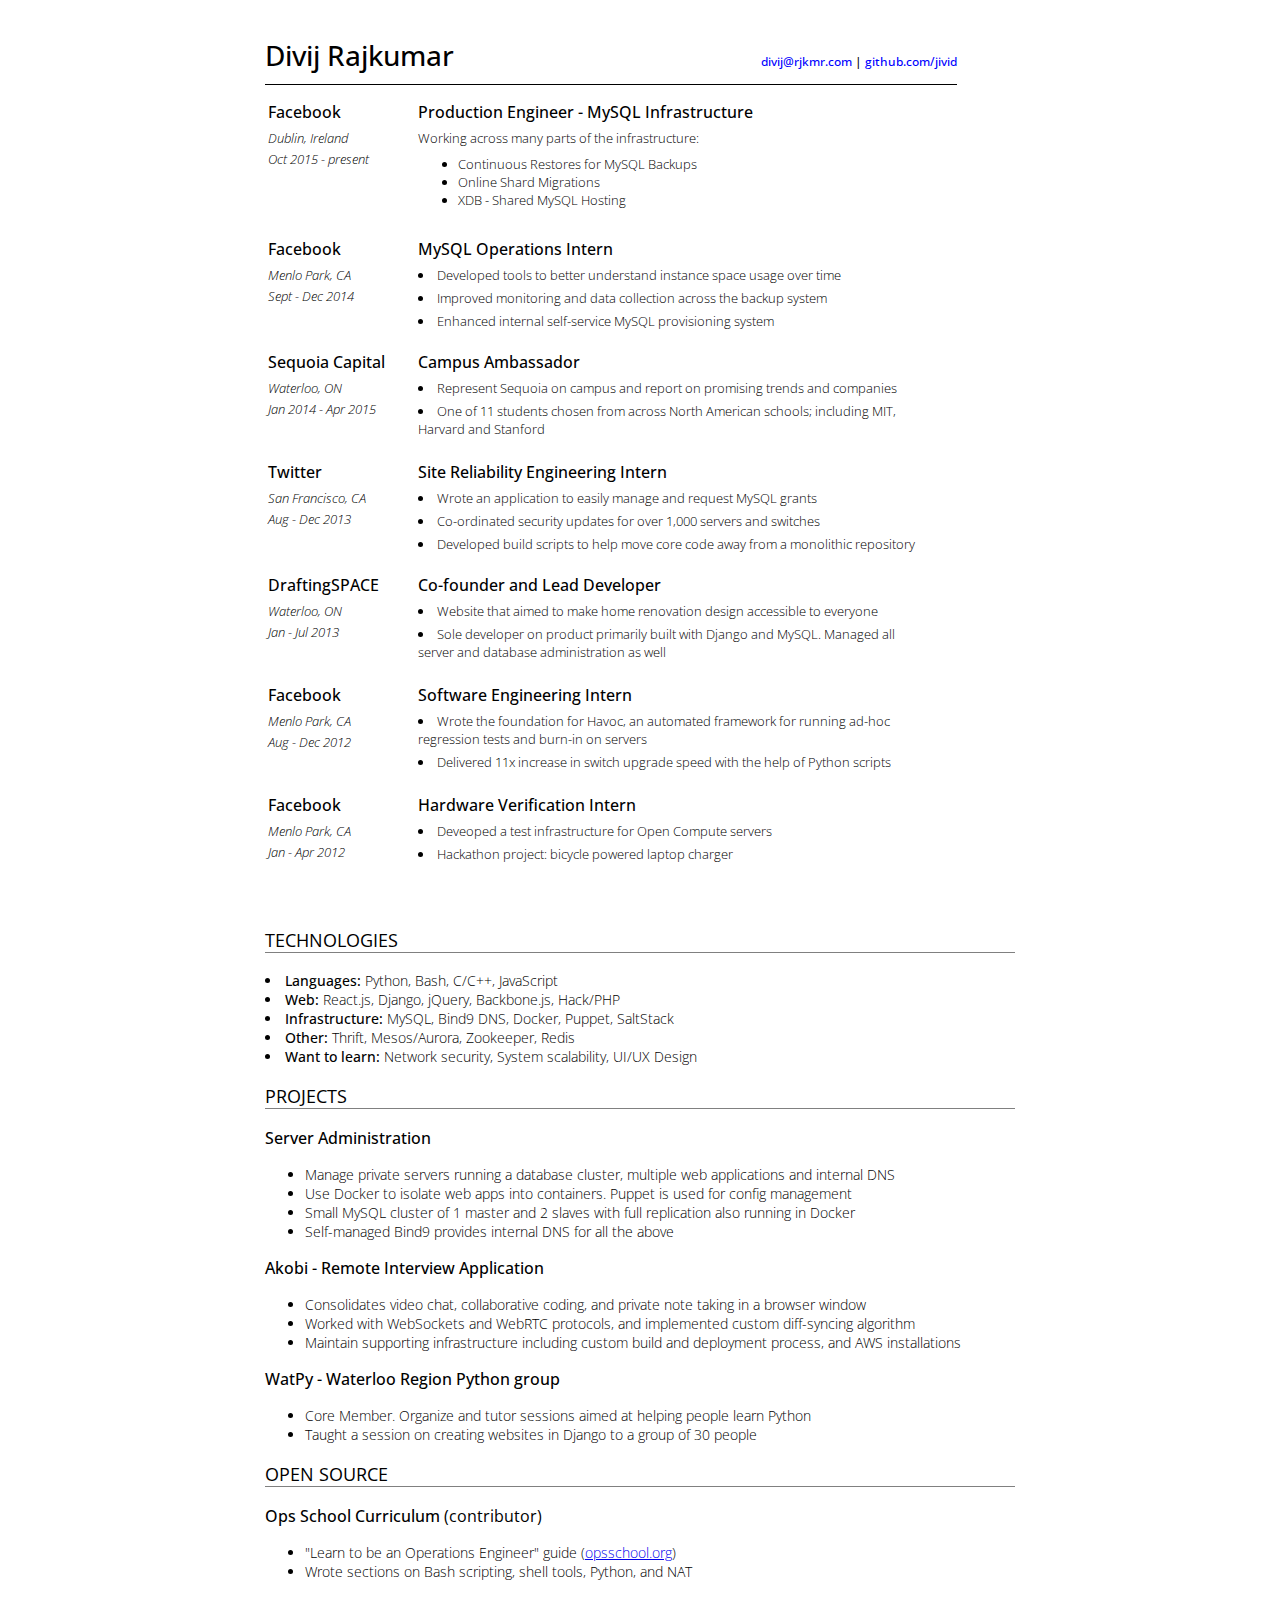
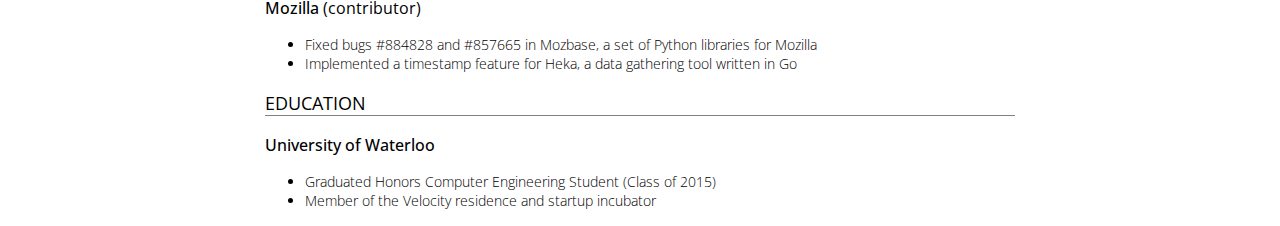
<file: index.html>
<html>

<head>
  <link rel="stylesheet" href="revamped.css">
  <meta name="description" content="Divij Rajkumar is a Production Engineer at Facebook working on the MySQL Infrastructure team">
  <meta name="description" content="Divij Rajkumar is an ex-Twitter and Facebook Intern. He is currently a Computer Engineering student at the University of Waterloo and can be contacted at divij@rjkmr.com">
  <script>
    (function(i,s,o,g,r,a,m){i['GoogleAnalyticsObject']=r;i[r]=i[r]||function(){
    (i[r].q=i[r].q||[]).push(arguments)},i[r].l=1*new Date();a=s.createElement(o),
    m=s.getElementsByTagName(o)[0];a.async=1;a.src=g;m.parentNode.insertBefore(a,m)
    })(window,document,'script','//www.google-analytics.com/analytics.js','ga');

    ga('create', 'UA-30285361-1', 'divijrajkumar.com');
    ga('send', 'pageview');
  </script>

  <link href='http://fonts.googleapis.com/css?family=Open+Sans:400,300,300italic,700,700italic' rel='stylesheet' type='text/css'>
  <title>Divij Rajkumar - Resume</title>
</head>

<body>
  <div>
    <p class="title-name">
      Divij Rajkumar
      <span style="font-size:12px; margin-left:300px;">
        <a class="title-link" href="mailto:divij@rjkmr.com">divij@rjkmr.com</a>
        <a class="title-link" href="https://github.com/jivid">github.com/jivid</a>
      </span>
    </p>
  </div>
  <div class="resume-work">

    <div class="resume-entry">
      <div class="metadata">
        <p><strong>Facebook</strong></p>
        <p class="job-metadata">Dublin, Ireland</p>
        <p class="job-metadata">Oct 2015 - present</p>
      </div>

      <div class="content">
        <p class="title">
          <strong>Production Engineer - MySQL Infrastructure</strong>
        </p>
        <div class="highlights">
          <p>Working across many parts of the infrastructure:</p>
          <li style="list-style-type:none;margin-top:-5px">
          <ul>
            <li>Continuous Restores for MySQL Backups</li>
            <li>Online Shard Migrations</li>
            <li>XDB - Shared MySQL Hosting</li>
          </ul>
        </div>
      </div>
    </div>

    <div class="resume-entry">
      <div class="metadata">
        <p><strong>Facebook</strong></p>
        <p class="job-metadata">Menlo Park, CA</p>
        <p class="job-metadata">Sept - Dec 2014</p>
      </div>

      <div class="content">
        <p class="title">
          <strong>MySQL Operations Intern</strong>
        </p>
        <div class="highlights">
          <li>Developed tools to better understand instance space usage over time</li>
          <li>Improved monitoring and data collection across the backup system</li>
          <li>Enhanced internal self-service MySQL provisioning system</li>
        </div>
      </div>
    </div>

    <div class="resume-entry">
      <div class="metadata">
        <p><strong>Sequoia Capital</strong></p>
        <p class="job-metadata">Waterloo, ON</p>
        <p class="job-metadata">Jan 2014 - Apr 2015</p>
      </div>

      <div class="content">
        <p class="title">
          <strong>Campus Ambassador</strong>
        </p>
        <div class="highlights">
          <li>Represent Sequoia on campus and report on promising trends and companies</li>
          <li>One of 11 students chosen from across North American schools; including MIT, Harvard and Stanford</li>
        </div>
      </div>
    </div>

    <div class="resume-entry">
      <div class="metadata">
        <p><strong>Twitter</strong></p>
        <p class="job-metadata">San Francisco, CA</p>
        <p class="job-metadata">Aug - Dec 2013</p>
      </div>

      <div class="content">
        <p class="title">
          <strong>Site Reliability Engineering Intern</strong>
        </p>
        <div class="highlights">
          <li>Wrote an application to easily manage and request MySQL grants</li>
          <li>Co-ordinated security updates for over 1,000 servers and switches</li>
          <li>Developed build scripts to help move core code away from a monolithic repository</li>
        </div>
      </div>
    </div>

    <div class="resume-entry">
      <div class="metadata">
        <p><strong>DraftingSPACE</strong></p>
        <p class="job-metadata">Waterloo, ON</p>
        <p class="job-metadata">Jan - Jul 2013</p>
      </div>

      <div class="content">
        <p class="title">
          <strong>Co-founder and Lead Developer</strong>
        </p>
        <div class="highlights">
          <li>Website that aimed to make home renovation design accessible to everyone</li>
          <li>Sole developer on product primarily built with Django and MySQL. Managed all server and database administration as well</li>
        </div>
      </div>
    </div>

    <div class="resume-entry">
      <div class="metadata">
        <p><strong>Facebook</strong></p>
        <p class="job-metadata">Menlo Park, CA</p>
        <p class="job-metadata">Aug - Dec 2012</p>
      </div>

      <div class="content">
        <p class="title">
          <strong>Software Engineering Intern</strong>
        </p>
        <div class="highlights">
          <li>Wrote the foundation for Havoc, an automated framework for running ad-hoc regression tests and burn-in on servers</li>
          <li>Delivered 11x increase in switch upgrade speed with the help of Python scripts</li>
        </div>
      </div>
    </div>

    <div class="resume-entry">
      <div class="metadata">
        <p><strong>Facebook</strong></p>
        <p class="job-metadata">Menlo Park, CA</p>
        <p class="job-metadata">Jan - Apr 2012</p>
      </div>

      <div class="content">
        <p class="title">
          <strong>Hardware Verification Intern</strong>
        </p>
        <div class="highlights">
          <li>Deveoped a test infrastructure for Open Compute servers</li>
          <li>Hackathon project: bicycle powered laptop charger</li>
        </div>
      </div>
    </div>

  </div>

  <br>
  <div class="resume-skills">
    <p class="heading">TECHNOLOGIES</p>
    <li><strong>Languages: </strong>Python, Bash, C/C++, JavaScript</li>
    <li><strong>Web: </strong>React.js, Django, jQuery, Backbone.js, Hack/PHP</li>
    <li><strong>Infrastructure: </strong>MySQL, Bind9 DNS, Docker, Puppet, SaltStack</li>
    <li><strong>Other: </strong>Thrift, Mesos/Aurora, Zookeeper, Redis</li>
    <li><strong>Want to learn: </strong>Network security, System scalability, UI/UX Design</li>
  </div>

  <div class="resume-projects">
    <p class="heading">PROJECTS</p>

    <p><strong>Server Administration</strong></p>
    <ul>
      <li>Manage private servers running a database cluster, multiple web applications and internal DNS</li>
      <li>Use Docker to isolate web apps into containers. Puppet is used for config management</li>
      <li>Small MySQL cluster of 1 master and 2 slaves with full replication also running in Docker</li>
      <li>Self-managed Bind9 provides internal DNS for all the above</li>
    </ul>

    <p><strong>Akobi - Remote Interview Application</strong></p>
    <ul>
      <li>Consolidates video chat, collaborative coding, and private note taking in a browser window</li>
      <li>Worked with WebSockets and WebRTC protocols, and implemented custom diff-syncing algorithm</li>
      <li>Maintain supporting infrastructure including custom build and deployment process, and AWS installations</li>
    </ul>

    <p><strong>WatPy - Waterloo Region Python group</strong></p>
    <ul>
      <li>Core Member. Organize and tutor sessions aimed at helping people learn Python</li>
      <li>Taught a session on creating websites in Django to a group of 30 people</li>
    </ul>


    <p class="heading">OPEN SOURCE</p>
    <p><strong>Ops School Curriculum</strong> (contributor)</p>
    <ul>
      <li>"Learn to be an Operations Engineer" guide (<a href="http://www.opsschool.org">opsschool.org</a>)</li>
      <li>Wrote sections on Bash scripting, shell tools, Python, and NAT</li>
    </ul>

    <p><strong>Mozilla</strong> (contributor)</p>
    <ul>
      <li>Fixed bugs #884828 and #857665 in Mozbase, a set of Python libraries for Mozilla</li>
      <li>Implemented a timestamp feature for Heka, a data gathering tool written in Go</li>
    </ul>

  <p class="heading">EDUCATION</p>

  <p><strong>University of Waterloo</strong></p>
  <ul>
    <li>Graduated Honors Computer Engineering Student (Class of 2015)</li>
    <li>Member of the Velocity residence and startup incubator</li>
  </ul>

  </div>
</body>
</html>
</file>
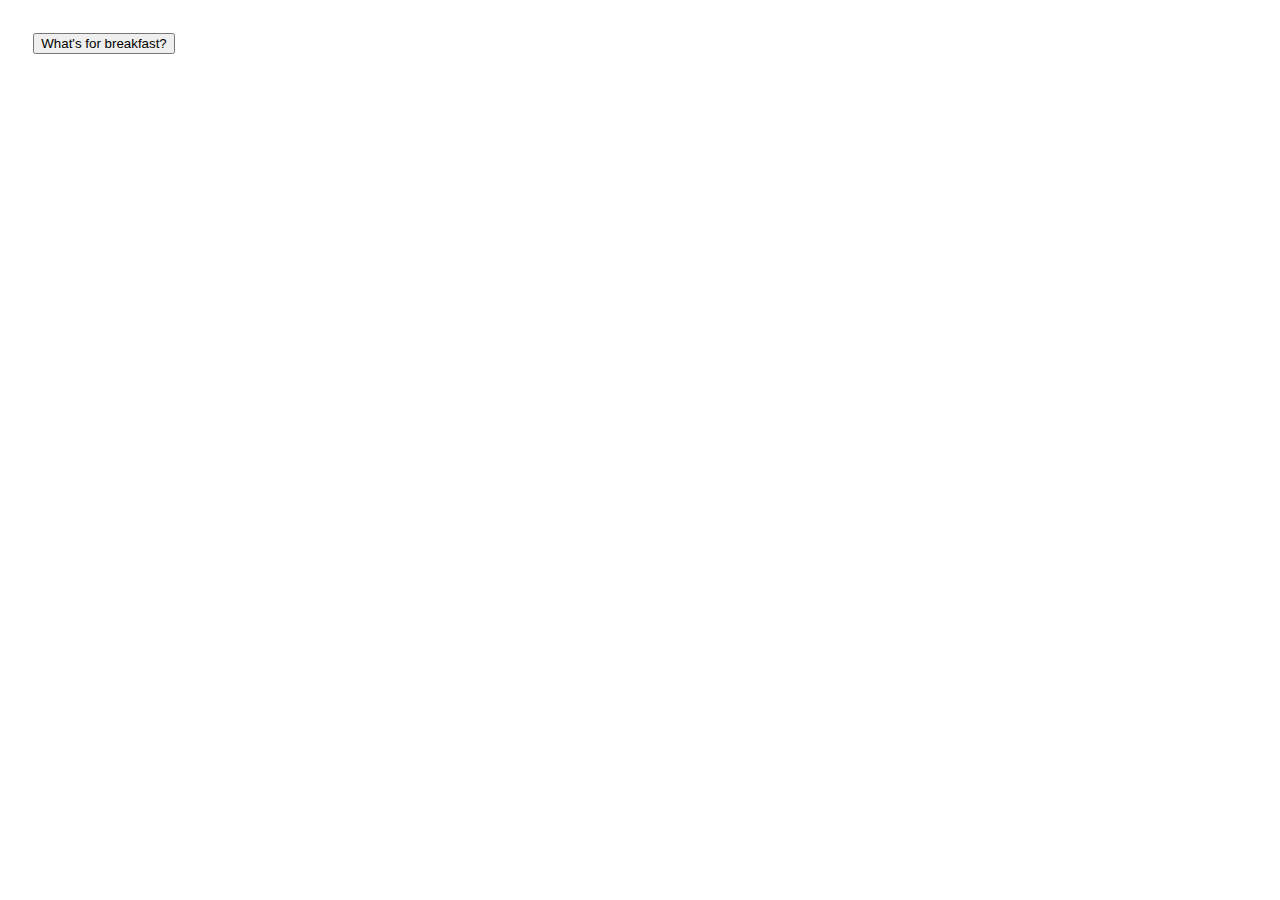
<file: breakfast.html>
<!doctype html>
<html>
        <head>
                <meta charset="utf-8">
                <meta name="viewport" content="width=device-width, initial-scale=1">
                <link href="https://cdn.jsdelivr.net/npm/bootstrap@5.2.0-beta1/dist/css/bootstrap.min.css" rel="stylesheet" integrity="sha384-0evHe/X+R7YkIZDRvuzKMRqM+OrBnVFBL6DOitfPri4tjfHxaWutUpFmBp4vmVor" crossorigin="anonymous">
                <title> What's for breakfast? </title>
                <script type="text/javascript">
                        function genBreakfast() {
                                choices = [
                                        "porridge",
                                        "oats upma",
                                        "lapsi upma",
                                        "poha",
                                        "moong dal chilla",
                                        "garari",
                                        "idli",
                                        "koki",
                                        "thepla",
                                        "cheese chutney sandwich",
                                        "malpuro",
                                        "puri tabata",
                                        "eggs",
                                        "scrambled tofu",
                                        "dosa",
                                        "white dhokla idli",
                                        "milk and cereal",
                                        "Puri papad",
                                        "Seero papad",
                                        "Pancakes",
                                        "Waffles",
                                        "Avocado Toast",
                                        "Jalebi fafda",
                                        "Koki"
                                ];
                                let field = document.getElementById("bfast-tmr");
                                field.innerHTML = choices[Math.floor(Math.random()*choices.length)];
                        }
                </script>
        </head>
        <body>
                <div style="padding: 2%">
                        <button onclick="genBreakfast()"> What's for breakfast? </button>
                        <p id="bfast-tmr"></p>
                </div>
        </body>
</html>
</file>
<file: revamped.css>
body {
  font-family: Open Sans;
  max-width: 750px;
  margin-left: auto;
  margin-right: auto;
}

strong {
  font-weight: 500;
}

.resume {
  margin-top: 50px;
}

.resume-entry {
  height: 110px;
  clear: both;
}

.resume-entry > .metadata {
  height: auto;
  float: left;
  width: 140px;
  padding-right: 10px;
  padding-left: 3px;
  font-size: 16px;
}

.resume-entry > .content {
  height: auto;
  width: 510px;
  float: left;
}

.metadata > img {
  height: 20px;
  width: 20px;
}

.content > .title {
  font-size: 16px;
}

.highlights > li {
  margin: 0 0 5px 0;
}

.content > .highlights {
  font-weight: 200;
  margin-top: -10px;
  font-size: 13px;
}

.job-metadata {
  font-weight: 200;
  font-size: 13px;
  margin-top: -10px;
  font-style: italic;
}

.heading {
  font-size: 18px;
  border-bottom: 1px solid grey
}

.resume-skills li{
  font-weight: 300;
  font-size: 14px;
}

.resume-projects li {
  font-size: 14px;
  font-weight: 300;
}

.title-name {
  font-size: 28px;
  font-weight: 500;
  border-bottom: 1px solid black;
  padding-bottom: 10px;
  float: left;
  margin-bottom: 0px;
}

.title-link {
  text-decoration: none;
  color: blue;
}

.title-link+.title-link:before {
  color: black;
  content: '| ';
}
</file>
